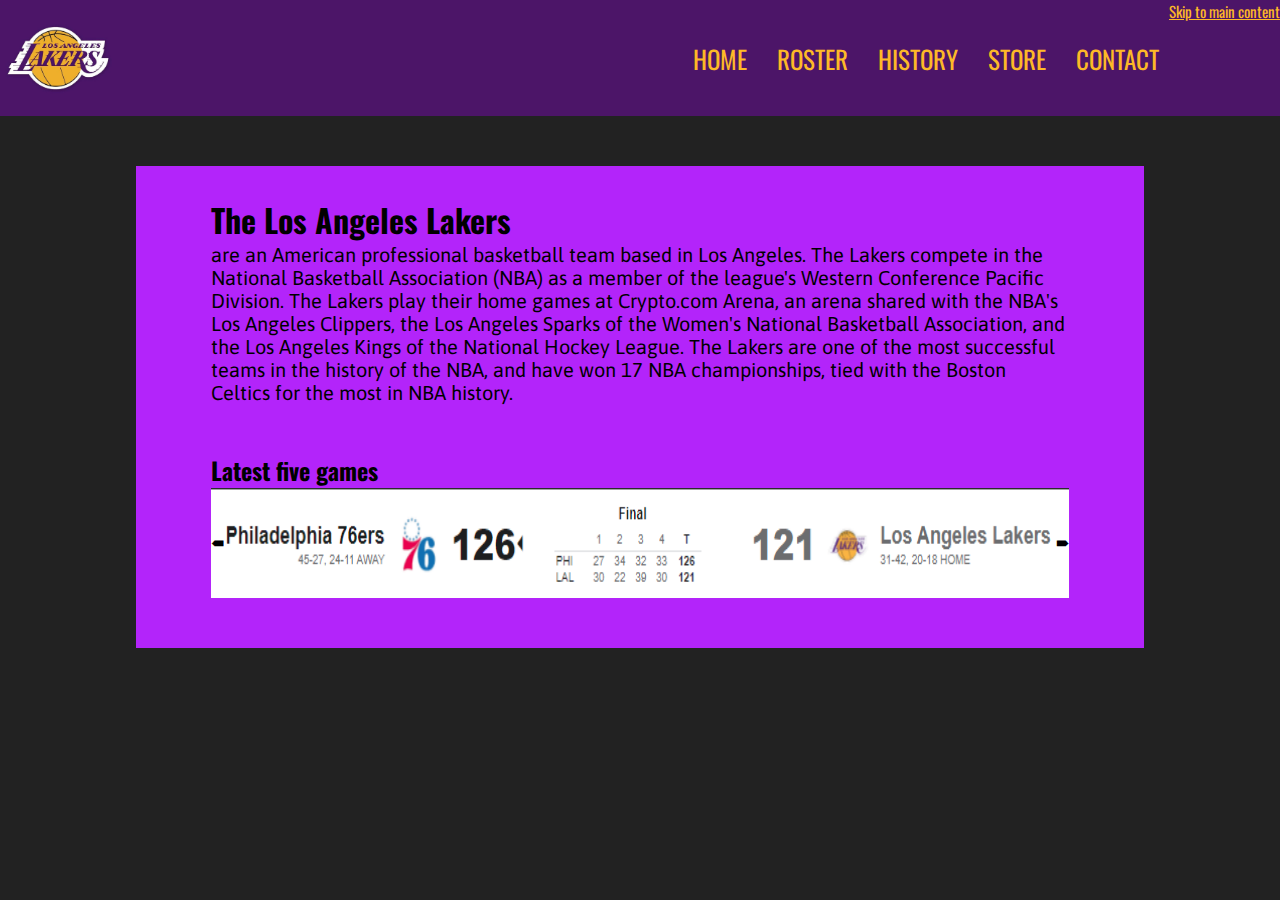
<file: index.html>
<!DOCTYPE html><html lang="en-US"><meta charset="utf-8"><meta name="description" content="This website has some essential information about the Los Angeles Lakers."><meta name="viewport" content="width=device-width, initial-scale=1.0"> <link rel="preconnect" href="https://fonts.googleapis.com"> <link rel="preconnect" href="https://fonts.gstatic.com" crossorigin> <link href="https://fonts.googleapis.com/css2?family=Oswald&display=swap" rel="stylesheet"> <link href="https://fonts.googleapis.com/css2?family=Asap:ital@1&display=swap" rel="stylesheet"> <link rel="stylesheet" href="css/home.css"> <link rel="stylesheet" href="https://cdnjs.cloudflare.com/ajax/libs/font-awesome/4.7.0/css/font-awesome.min.css"> <title>Los Angeles Lakers</title> <link rel="icon" type="image/x-icon" href="/img/favicon.ico"><body> <a href="https://www.youtube.com/watch?v=dQw4w9WgXcQ&ab_channel=RickAstley"> <img id="homeimg" src="img/lakers.jpg" alt="Lakers logo"> </a><header> <div class="skipnav"><a href="#maincontent">Skip to main content</a></div><nav id="navigation"> <ul> <li><a href="index.html">Home</a></li><li><a href="roster.html">Roster</a></li><li><a href="history.html">History</a></li><li><a href="store.html">Store</a></li><li><a href="contact.html">Contact</a></li></ul></nav><a href="javascript:void(0);" class="icon" onclick="myFunction()"> <i class="fa fa-bars"></i> </a> </header><div class="homebox"> <h1 id="maincontent">The Los Angeles Lakers</h1> <p>are an American professional basketball team based in Los Angeles. The Lakers compete in the National Basketball Association (NBA) as a member of the league's Western Conference Pacific Division. The Lakers play their home games at Crypto.com Arena, an arena shared with the NBA's Los Angeles Clippers, the Los Angeles Sparks of the Women's National Basketball Association, and the Los Angeles Kings of the National Hockey League. The Lakers are one of the most successful teams in the history of the NBA, and have won 17 NBA championships, tied with the Boston Celtics for the most in NBA history. </p><br><br><h2>Latest five games</h2> <div class="standingslider"> <img class="mySlides" src="img/standings/standings1.png" alt="bild"> <img class="mySlides" src="img/standings/standings2.png" alt="bild"> <img class="mySlides" src="img/standings/standings3.png" alt="bild"> <img class="mySlides" src="img/standings/standings4.png" alt="bild"> <img class="mySlides" src="img/standings/standings5.png" alt="bild"> <button class="slider-button display-left" onclick="changeImage(-1)">&#129076;</button> <button class="slider-button display-right" onclick="changeImage(1)">&#129078;</button> </div><script src="js/domjs.js"></script></div></body></html>
</file>
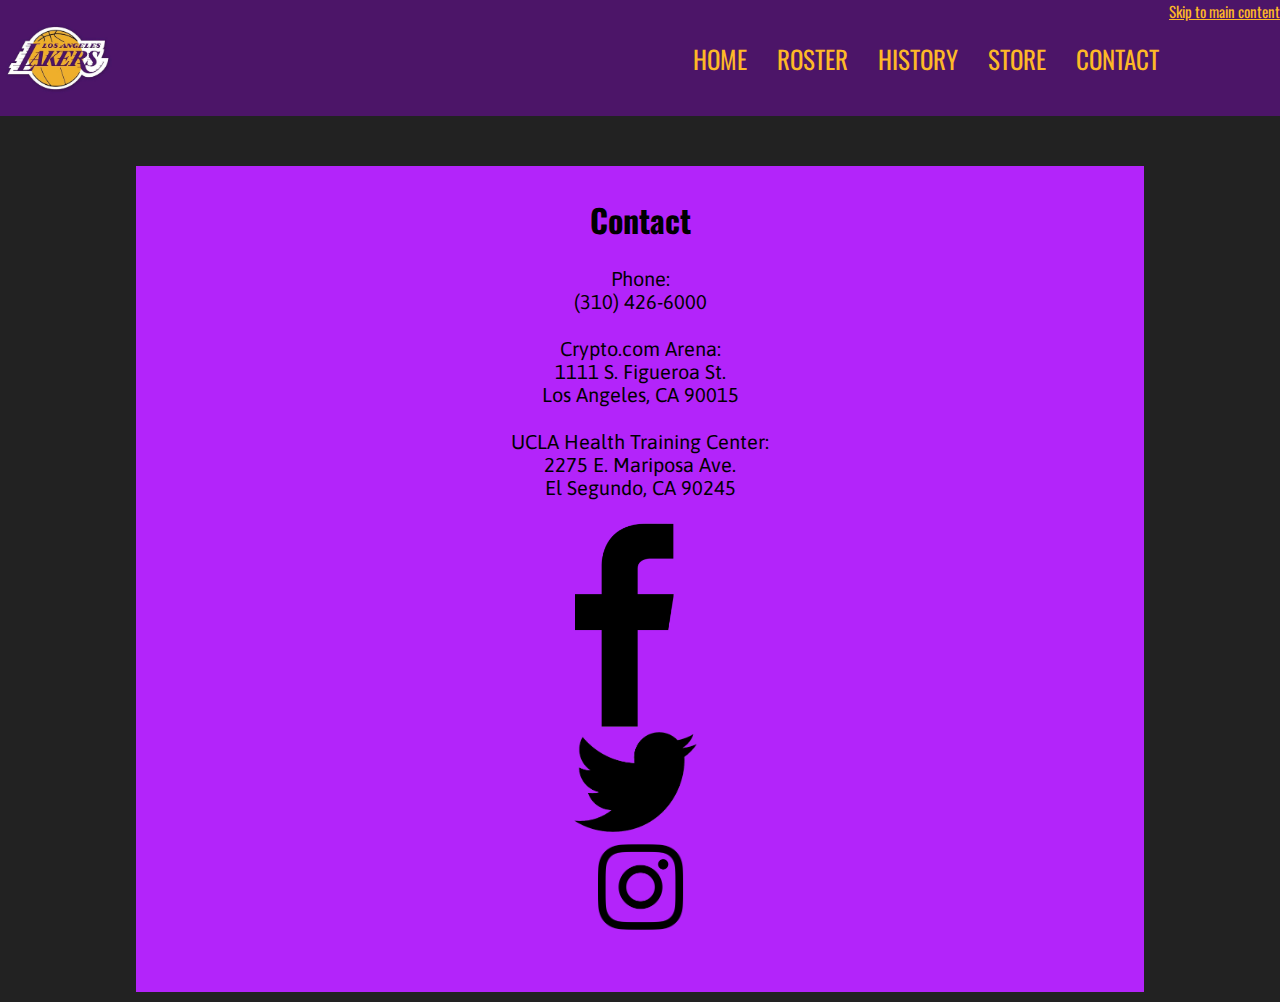
<file: contact.html>
<!DOCTYPE html><html lang="en-US"><meta charset="utf-8"><meta name="description" content="This website has some essential information about the Los Angeles Lakers."><meta name="viewport" content="width=device-width, initial-scale=1.0"> <link rel="preconnect" href="https://fonts.googleapis.com"> <link rel="preconnect" href="https://fonts.gstatic.com" crossorigin> <link href="https://fonts.googleapis.com/css2?family=Oswald&display=swap" rel="stylesheet"> <link href="https://fonts.googleapis.com/css2?family=Asap:ital@1&display=swap" rel="stylesheet"> <link rel="stylesheet" href="css/home.css"> <link rel="stylesheet" href="https://cdnjs.cloudflare.com/ajax/libs/font-awesome/4.7.0/css/font-awesome.min.css"> <title>Los Angeles Lakers</title> <link rel="icon" type="image/x-icon" href="/img/favicon.ico"><body> <a href="https://www.youtube.com/watch?v=dQw4w9WgXcQ&ab_channel=RickAstley"> <img id="homeimg" src="img/lakers.jpg" alt="Lakers logo"> </a><header> <div class="skipnav"><a href="#maincontent">Skip to main content</a></div><nav id="navigation"> <ul> <li><a href="index.html">Home</a></li><li><a href="roster.html">Roster</a></li><li><a href="history.html">History</a></li><li><a href="store.html">Store</a></li><li><a href="contact.html">Contact</a></li></ul></nav><a href="javascript:void(0);" class="icon" onclick="myFunction()"> <i class="fa fa-bars"></i> </a> <script src="js/domjs.js"></script> </header><div class="homebox"> <div class="contact" id="maincontent"> <h1>Contact</h1> <br><p>Phone:</p><p>(310) 426-6000</p><br><p>Crypto.com Arena:</p><p>1111 S. Figueroa St.</p><p>Los Angeles, CA 90015</p><br><p>UCLA Health Training Center:</p><p>2275 E. Mariposa Ave.</p><p>El Segundo, CA 90245</p><br><div class="contactimg"> <a href="https://www.facebook.com/losangeleslakers" target="_blank" rel="noopener noreferrer"> <img id="facebook" src="img/contact/facebook.png" alt="Facebook"> </a> <br><a href="https://twitter.com/lakers" target="_blank" rel="noopener noreferrer"> <img id="twitter" src="img/contact/twitter.png" alt="Twitter"> </a> <br><a href="https://www.instagram.com/lakers/" target="_blank" rel="noopener noreferrer"> <img id="instagram" src="img/contact/instagram.png" alt="Instagram"> </a> </div></div></div></body></html>
</file>
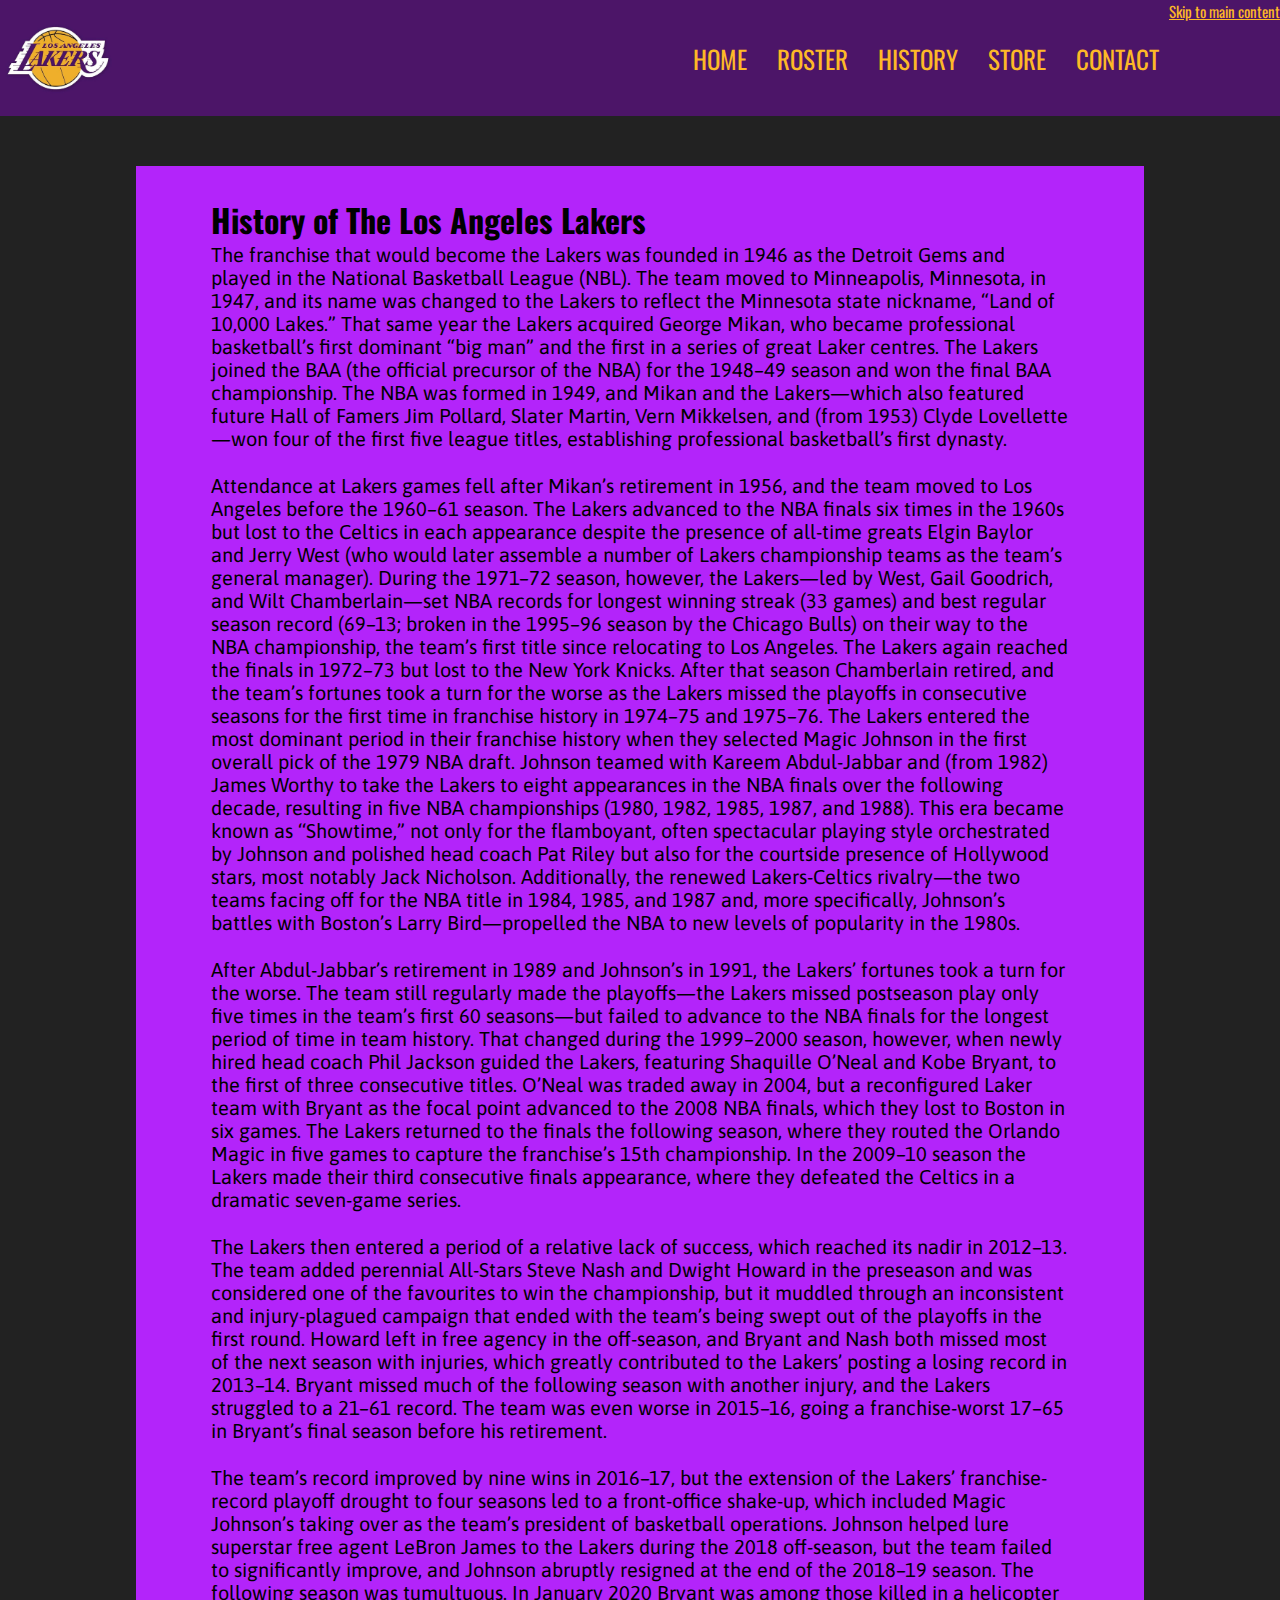
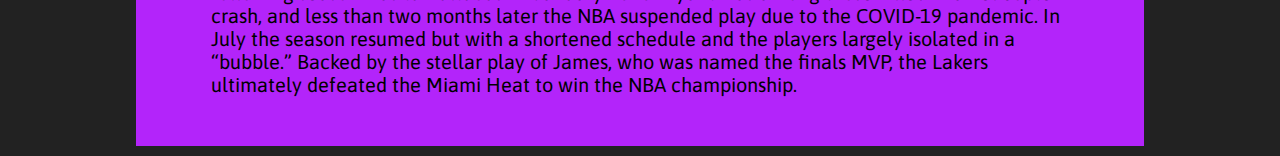
<file: history.html>
<!DOCTYPE html><html lang="en-US"><meta charset="utf-8"><meta name="description" content="This website has some essential information about the Los Angeles Lakers."><meta name="viewport" content="width=device-width, initial-scale=1.0"> <link rel="preconnect" href="https://fonts.googleapis.com"> <link rel="preconnect" href="https://fonts.gstatic.com" crossorigin> <link href="https://fonts.googleapis.com/css2?family=Oswald&display=swap" rel="stylesheet"> <link href="https://fonts.googleapis.com/css2?family=Asap:ital@1&display=swap" rel="stylesheet"> <link rel="stylesheet" href="css/home.css"> <link rel="stylesheet" href="https://cdnjs.cloudflare.com/ajax/libs/font-awesome/4.7.0/css/font-awesome.min.css"> <title>Los Angeles Lakers</title> <link rel="icon" type="image/x-icon" href="/img/favicon.ico"><body> <a href="https://www.youtube.com/watch?v=dQw4w9WgXcQ&ab_channel=RickAstley"> <img id="homeimg" src="img/lakers.jpg" alt="Lakers logo"> </a><header> <div class="skipnav"><a href="#maincontent">Skip to main content</a></div><nav id="navigation"> <ul> <li><a href="index.html">Home</a></li><li><a href="roster.html">Roster</a></li><li><a href="history.html">History</a></li><li><a href="store.html">Store</a></li><li><a href="contact.html">Contact</a></li></ul></nav><a href="javascript:void(0);" class="icon" onclick="myFunction()"> <i class="fa fa-bars"></i> </a> <script src="js/domjs.js"></script> </header><div class="homebox"> <h1 id="maincontent">History of The Los Angeles Lakers</h1> <p>The franchise that would become the Lakers was founded in 1946 as the Detroit Gems and played in the National Basketball League (NBL). The team moved to Minneapolis, Minnesota, in 1947, and its name was changed to the Lakers to reflect the Minnesota state nickname, “Land of 10,000 Lakes.” That same year the Lakers acquired George Mikan, who became professional basketball’s first dominant “big man” and the first in a series of great Laker centres. The Lakers joined the BAA (the official precursor of the NBA) for the 1948–49 season and won the final BAA championship. The NBA was formed in 1949, and Mikan and the Lakers—which also featured future Hall of Famers Jim Pollard, Slater Martin, Vern Mikkelsen, and (from 1953) Clyde Lovellette—won four of the first five league titles, establishing professional basketball’s first dynasty.</p><br><p>Attendance at Lakers games fell after Mikan’s retirement in 1956, and the team moved to Los Angeles before the 1960–61 season. The Lakers advanced to the NBA finals six times in the 1960s but lost to the Celtics in each appearance despite the presence of all-time greats Elgin Baylor and Jerry West (who would later assemble a number of Lakers championship teams as the team’s general manager). During the 1971–72 season, however, the Lakers—led by West, Gail Goodrich, and Wilt Chamberlain—set NBA records for longest winning streak (33 games) and best regular season record (69–13; broken in the 1995–96 season by the Chicago Bulls) on their way to the NBA championship, the team’s first title since relocating to Los Angeles. The Lakers again reached the finals in 1972–73 but lost to the New York Knicks. After that season Chamberlain retired, and the team’s fortunes took a turn for the worse as the Lakers missed the playoffs in consecutive seasons for the first time in franchise history in 1974–75 and 1975–76. The Lakers entered the most dominant period in their franchise history when they selected Magic Johnson in the first overall pick of the 1979 NBA draft. Johnson teamed with Kareem Abdul-Jabbar and (from 1982) James Worthy to take the Lakers to eight appearances in the NBA finals over the following decade, resulting in five NBA championships (1980, 1982, 1985, 1987, and 1988). This era became known as ‘‘Showtime,” not only for the flamboyant, often spectacular playing style orchestrated by Johnson and polished head coach Pat Riley but also for the courtside presence of Hollywood stars, most notably Jack Nicholson. Additionally, the renewed Lakers-Celtics rivalry—the two teams facing off for the NBA title in 1984, 1985, and 1987 and, more specifically, Johnson’s battles with Boston’s Larry Bird—propelled the NBA to new levels of popularity in the 1980s.</p><br><p>After Abdul-Jabbar’s retirement in 1989 and Johnson’s in 1991, the Lakers’ fortunes took a turn for the worse. The team still regularly made the playoffs—the Lakers missed postseason play only five times in the team’s first 60 seasons—but failed to advance to the NBA finals for the longest period of time in team history. That changed during the 1999–2000 season, however, when newly hired head coach Phil Jackson guided the Lakers, featuring Shaquille O’Neal and Kobe Bryant, to the first of three consecutive titles. O’Neal was traded away in 2004, but a reconfigured Laker team with Bryant as the focal point advanced to the 2008 NBA finals, which they lost to Boston in six games. The Lakers returned to the finals the following season, where they routed the Orlando Magic in five games to capture the franchise’s 15th championship. In the 2009–10 season the Lakers made their third consecutive finals appearance, where they defeated the Celtics in a dramatic seven-game series.</p><br><p>The Lakers then entered a period of a relative lack of success, which reached its nadir in 2012–13. The team added perennial All-Stars Steve Nash and Dwight Howard in the preseason and was considered one of the favourites to win the championship, but it muddled through an inconsistent and injury-plagued campaign that ended with the team’s being swept out of the playoffs in the first round. Howard left in free agency in the off-season, and Bryant and Nash both missed most of the next season with injuries, which greatly contributed to the Lakers’ posting a losing record in 2013–14. Bryant missed much of the following season with another injury, and the Lakers struggled to a 21–61 record. The team was even worse in 2015–16, going a franchise-worst 17–65 in Bryant’s final season before his retirement.</p><br><p>The team’s record improved by nine wins in 2016–17, but the extension of the Lakers’ franchise-record playoff drought to four seasons led to a front-office shake-up, which included Magic Johnson’s taking over as the team’s president of basketball operations. Johnson helped lure superstar free agent LeBron James to the Lakers during the 2018 off-season, but the team failed to significantly improve, and Johnson abruptly resigned at the end of the 2018–19 season. The following season was tumultuous. In January 2020 Bryant was among those killed in a helicopter crash, and less than two months later the NBA suspended play due to the COVID-19 pandemic. In July the season resumed but with a shortened schedule and the players largely isolated in a “bubble.” Backed by the stellar play of James, who was named the finals MVP, the Lakers ultimately defeated the Miami Heat to win the NBA championship.</p></div></body></html>
</file>
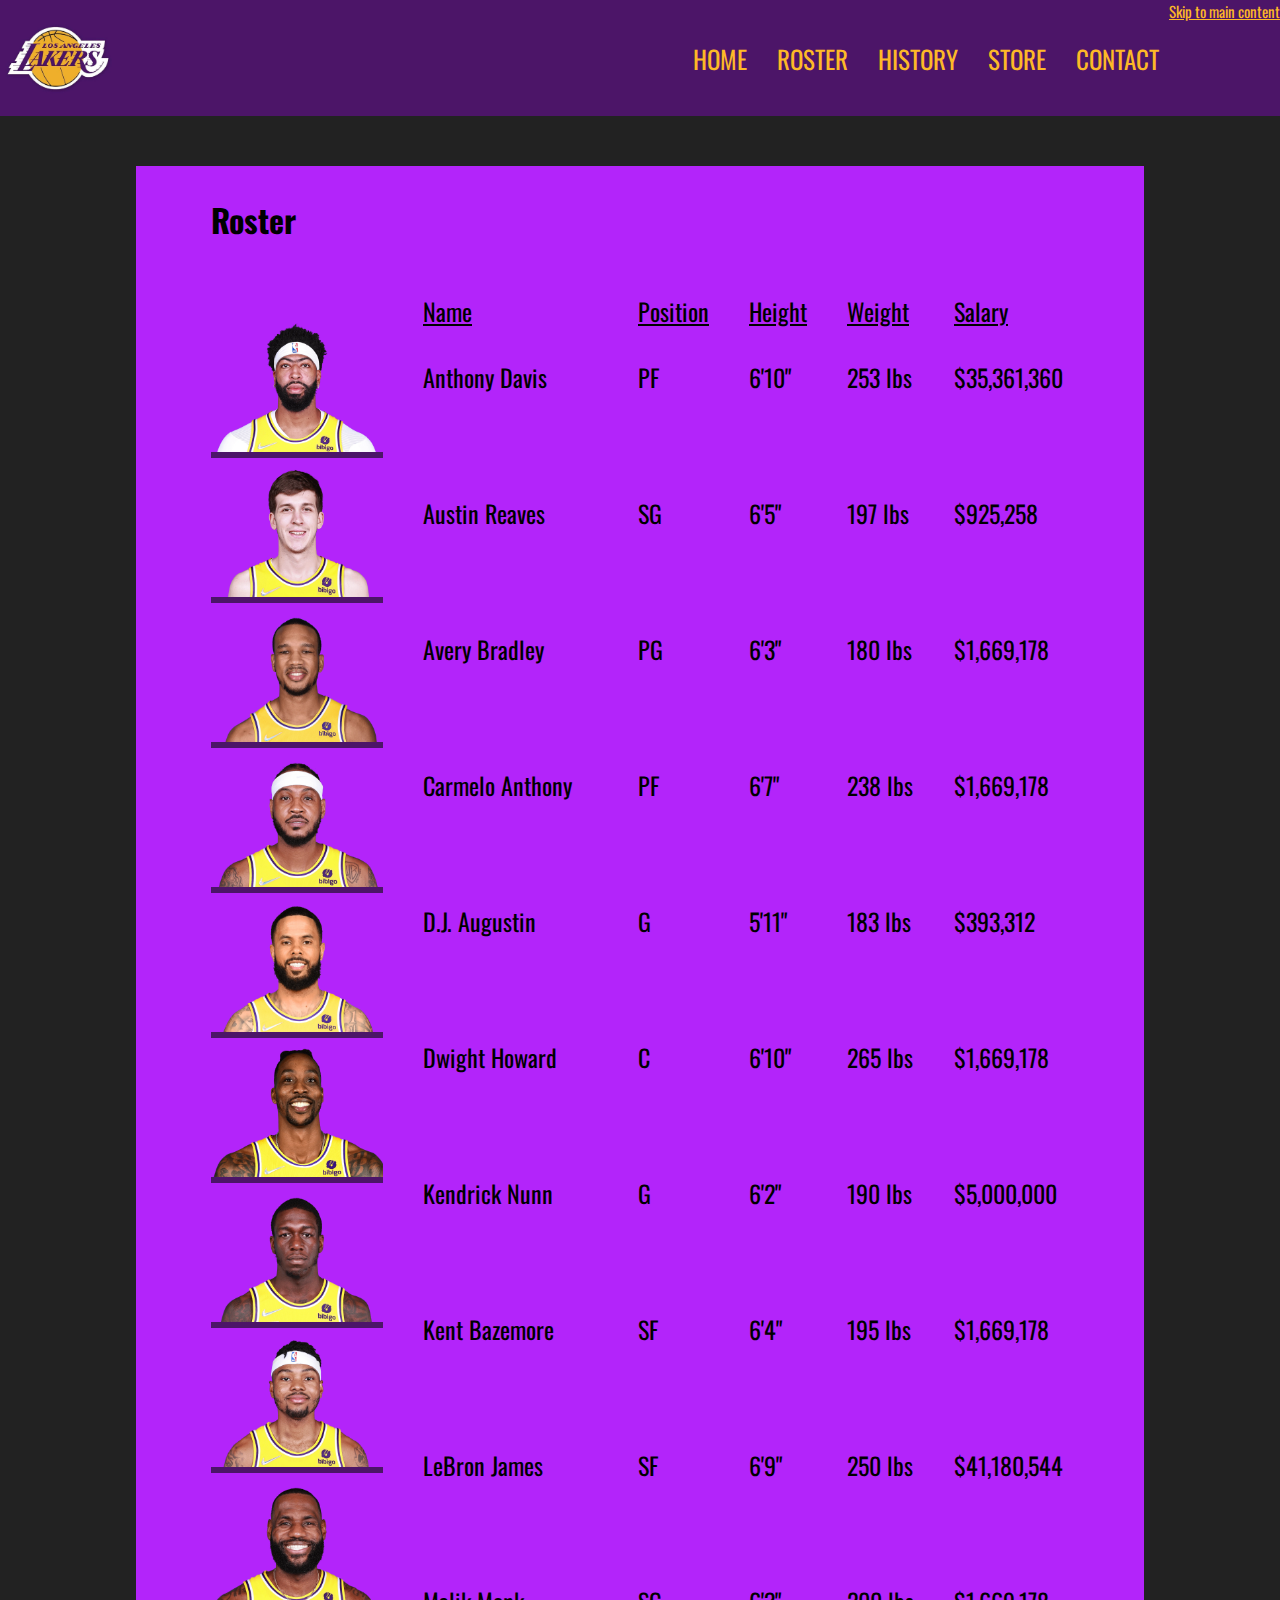
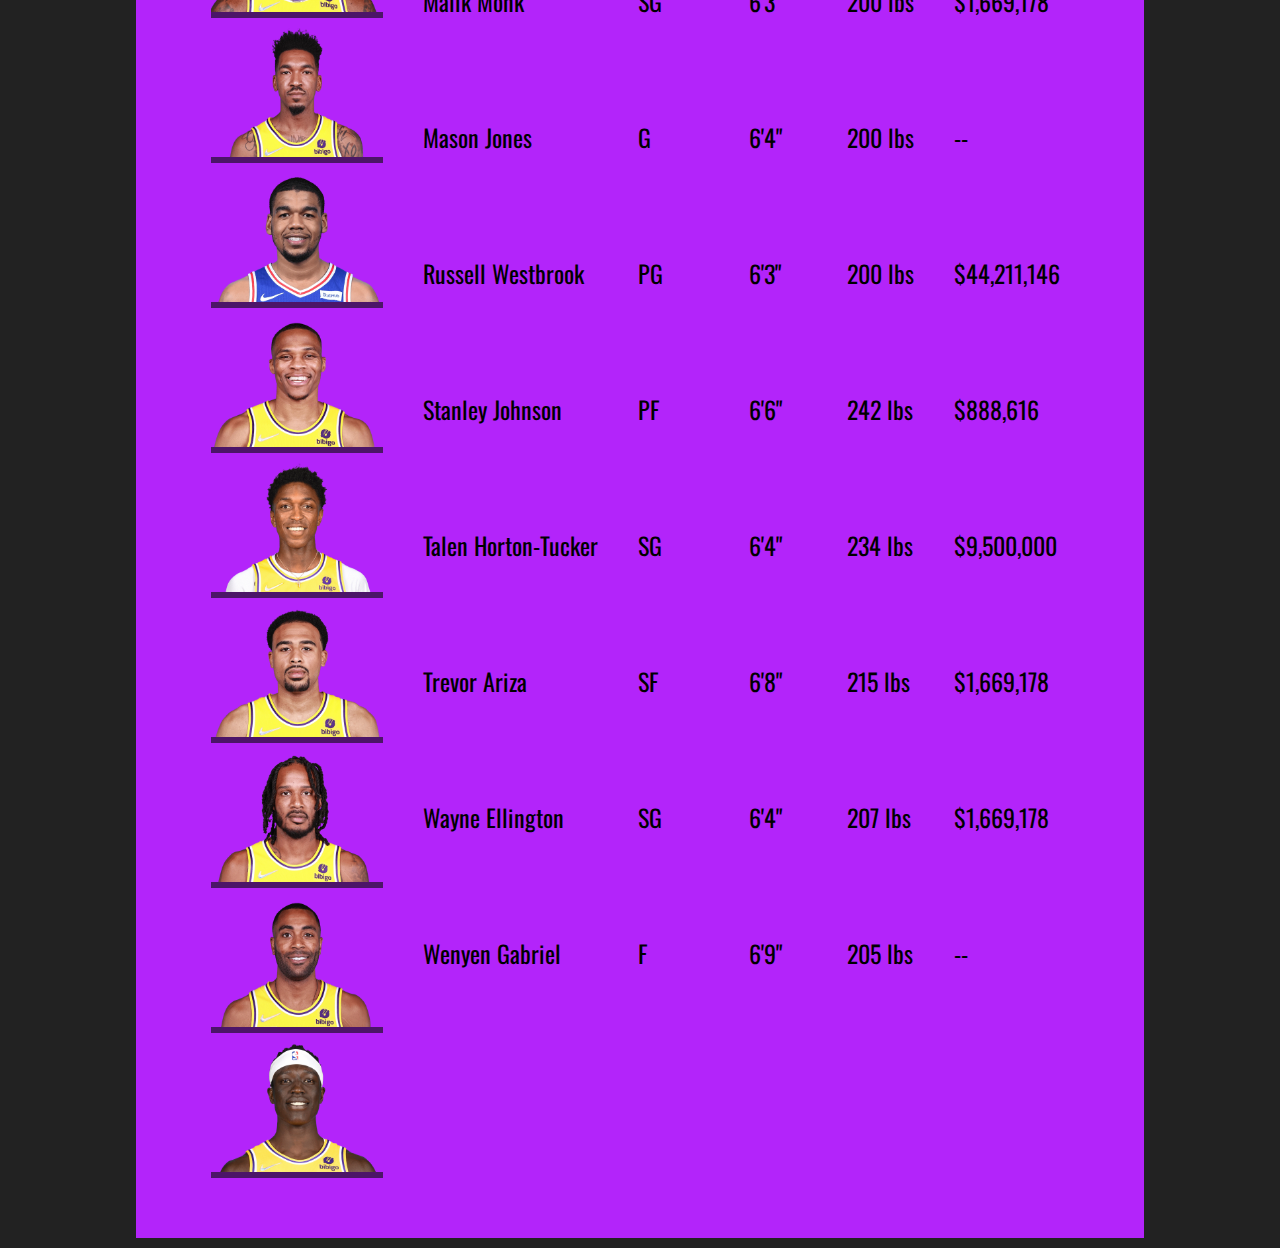
<file: roster.html>
<!DOCTYPE html><html lang="en-US"><meta charset="utf-8"><meta name="description" content="This website has some essential information about the Los Angeles Lakers."><meta name="viewport" content="width=device-width, initial-scale=1.0"> <link rel="preconnect" href="https://fonts.googleapis.com"> <link rel="preconnect" href="https://fonts.gstatic.com" crossorigin> <link href="https://fonts.googleapis.com/css2?family=Oswald&display=swap" rel="stylesheet"> <link href="https://fonts.googleapis.com/css2?family=Asap:ital@1&display=swap" rel="stylesheet"> <link rel="stylesheet" href="css/home.css"> <link rel="stylesheet" href="https://cdnjs.cloudflare.com/ajax/libs/font-awesome/4.7.0/css/font-awesome.min.css"> <title>Los Angeles Lakers</title> <link rel="icon" type="image/x-icon" href="/img/favicon.ico"><body> <a href="https://www.youtube.com/watch?v=dQw4w9WgXcQ&ab_channel=RickAstley"> <img id="homeimg" src="img/lakers.jpg" alt="Lakers logo"> </a> <header> <div class="skipnav"><a href="#maincontent">Skip to main content</a></div><nav id="navigation"> <ul> <li><a href="index.html">Home</a></li><li><a href="roster.html">Roster</a></li><li><a href="history.html">History</a></li><li><a href="store.html">Store</a></li><li><a href="contact.html">Contact</a></li></ul></nav><a href="javascript:void(0);" class="icon" onclick="myFunction()"> <i class="fa fa-bars"></i> </a> <script src="js/domjs.js"></script> </header><div class="homebox"> <h1>Roster</h1> <div class="roster"> <div class="rostericon"> <img class="rosteri" src="img/players/anthony.webp" alt="anthony"> <img class="rosteri" src="img/players/austin.webp" alt="austin"> <img class="rosteri" src="img/players/avery.webp" alt="avery"> <img class="rosteri" src="img/players/carmelo.webp" alt="carmelo"> <img class="rosteri" src="img/players/dj.webp" alt="dj"> <img class="rosteri" src="img/players/dwight.webp" alt="dwight"> <img class="rosteri" src="img/players/kendrick.webp" alt="kendrick"> <img class="rosteri" src="img/players/kent.webp" alt="kent"> <img class="rosteri" src="img/players/lebron.webp" alt="lebron"> <img class="rosteri" src="img/players/malik.webp" alt="malik"> <img class="rosteri" src="img/players/mason.webp" alt="mason"> <img class="rosteri" src="img/players/russell.webp" alt="russell"> <img class="rosteri" src="img/players/stanley.webp" alt="stanley"> <img class="rosteri" src="img/players/talen.webp" alt="talen"> <img class="rosteri" src="img/players/trevor.webp" alt="trevor"> <img class="rosteri" src="img/players/wayne.webp" alt="wayne"> <img class="rosteri" src="img/players/wenyen.webp" alt="wenyen"> </div><div class="playerinfo"> <ul id="maincontent"> <li class="firstrow">Name</li><li>Anthony Davis</li><li>Austin Reaves</li><li>Avery Bradley</li><li>Carmelo Anthony</li><li>D.J. Augustin</li><li>Dwight Howard</li><li>Kendrick Nunn</li><li>Kent Bazemore</li><li>LeBron James</li><li>Malik Monk</li><li>Mason Jones</li><li>Russell Westbrook</li><li>Stanley Johnson</li><li>Talen Horton-Tucker</li><li>Trevor Ariza</li><li>Wayne Ellington</li><li>Wenyen Gabriel</li></ul> </div><div class="playerinfo"> <ul> <li class="firstrow">Position</li><li>PF</li><li>SG</li><li>PG</li><li>PF</li><li>G</li><li>C</li><li>G</li><li>SF</li><li>SF</li><li>SG</li><li>G</li><li>PG</li><li>PF</li><li>SG</li><li>SF</li><li>SG</li><li>F</li></ul> </div><div class="playerinfo"> <ul> <li class="firstrow">Height</li><li>6'10"</li><li>6'5"</li><li>6'3"</li><li>6'7"</li><li>5'11"</li><li>6'10"</li><li>6'2"</li><li>6'4"</li><li>6'9"</li><li>6'3"</li><li>6'4"</li><li>6'3"</li><li>6'6"</li><li>6'4"</li><li>6'8"</li><li>6'4"</li><li>6'9"</li></ul> </div><div class="playerinfo"> <ul> <li class="firstrow">Weight</li><li>253 lbs</li><li>197 lbs</li><li>180 lbs</li><li>238 lbs</li><li>183 lbs</li><li>265 lbs</li><li>190 lbs</li><li>195 lbs</li><li>250 lbs</li><li>200 lbs</li><li>200 lbs</li><li>200 lbs</li><li>242 lbs</li><li>234 lbs</li><li>215 lbs</li><li>207 lbs</li><li>205 lbs</li></ul> </div><div class="playerinfo"> <ul class="playersa"> <li class="firstrow">Salary</li><li>$35,361,360</li><li>$925,258</li><li>$1,669,178</li><li>$1,669,178</li><li>$393,312</li><li>$1,669,178</li><li>$5,000,000</li><li>$1,669,178</li><li>$41,180,544</li><li>$1,669,178</li><li>--</li><li>$44,211,146</li><li>$888,616</li><li>$9,500,000</li><li>$1,669,178</li><li>$1,669,178</li><li>--</li></ul> </div></div></div></body></html>
</file>
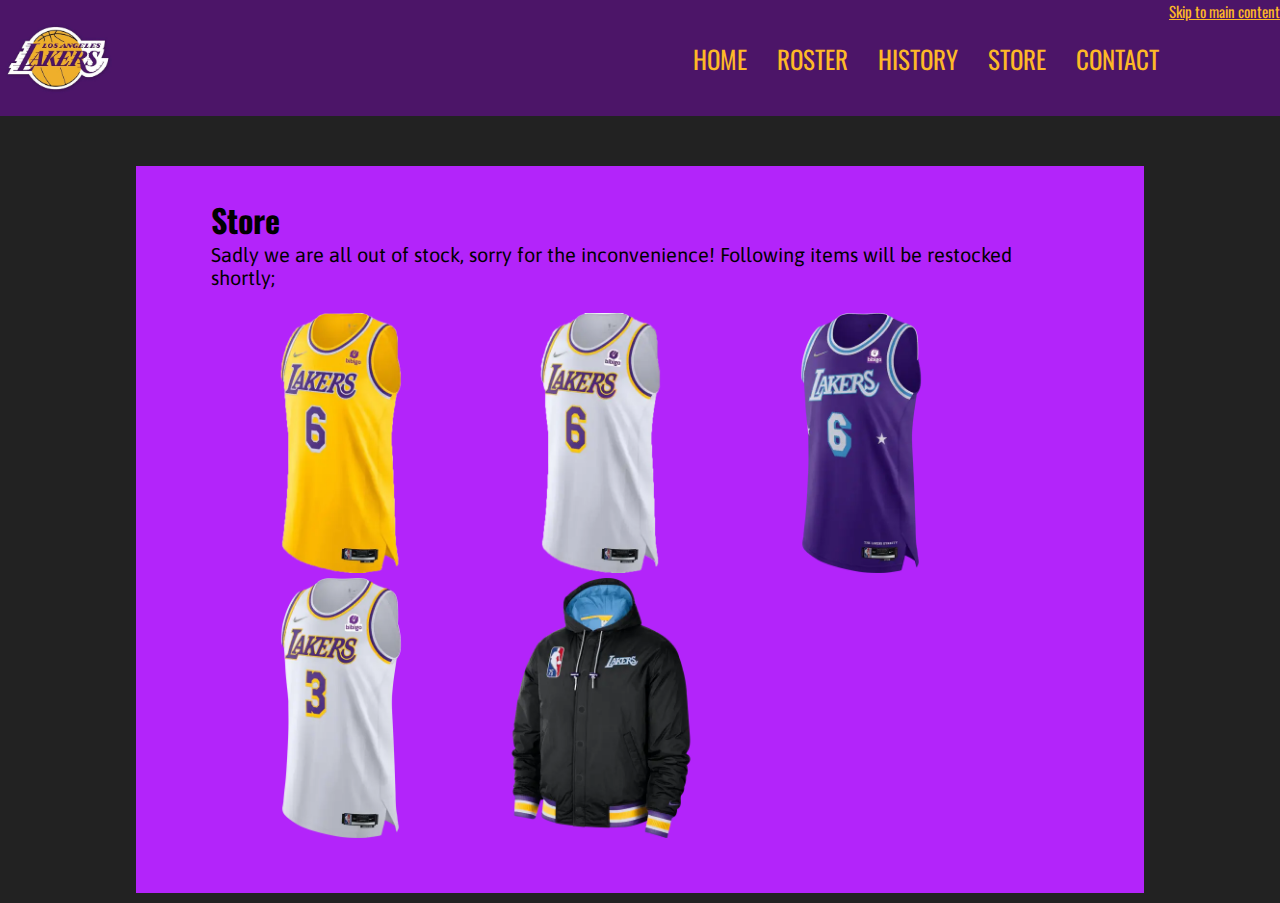
<file: store.html>
<!DOCTYPE html><html lang="en-US"><meta charset="utf-8"><meta name="description" content="This website has some essential information about the Los Angeles Lakers."><meta name="viewport" content="width=device-width, initial-scale=1.0"> <link rel="preconnect" href="https://fonts.googleapis.com"> <link rel="preconnect" href="https://fonts.gstatic.com" crossorigin> <link href="https://fonts.googleapis.com/css2?family=Oswald&display=swap" rel="stylesheet"> <link href="https://fonts.googleapis.com/css2?family=Asap:ital@1&display=swap" rel="stylesheet"> <link rel="stylesheet" href="css/home.css"> <link rel="stylesheet" href="https://cdnjs.cloudflare.com/ajax/libs/font-awesome/4.7.0/css/font-awesome.min.css"> <title>Los Angeles Lakers</title> <link rel="icon" type="image/x-icon" href="/img/favicon.ico"><body> <a href="https://www.youtube.com/watch?v=dQw4w9WgXcQ&ab_channel=RickAstley"> <img id="homeimg" src="img/lakers.jpg" alt="Lakers logo"> </a><header> <div class="skipnav"><a href="#maincontent">Skip to main content</a></div><nav id="navigation"> <ul> <li><a href="index.html">Home</a></li><li><a href="roster.html">Roster</a></li><li><a href="history.html">History</a></li><li><a href="store.html">Store</a></li><li><a href="contact.html">Contact</a></li></ul></nav><a href="javascript:void(0);" class="icon" onclick="myFunction()"> <i class="fa fa-bars"></i> </a> <script src="js/domjs.js"></script></header><div class="homebox"><h1 id="maincontent">Store</h1><P>Sadly we are all out of stock, sorry for the inconvenience! Following items will be restocked shortly; </P><br><div class="clothing"><img class="clothes" src="img/shop/jersey1.webp" alt="clothing"><img class="clothes" src="img/shop/jersey3.webp" alt="clothing"><img class="clothes" src="img/shop/jersey4.webp" alt="clothing"><img class="clothes" src="img/shop/jersey5.webp" alt="clothing"><img class="clothes" src="img/shop/jersey6.webp" alt="clothing"></div></div></body></html>
</file>
<file: css/home.css>
*{margin: 0; padding: 0;}body{background: #222; font-family: 'Oswald', sans-serif;}#homeimg{width: 116px; height: 116px; float: left; position: absolute;}header{background-color: rgb(76,21,104);}header::after{content: ''; display: table; clear: both;}.skipnav a{float: right; color: rgb(253, 185, 39); font-size: 15px;}nav{float: right; display: flex; flex-direction: row;}nav ul{list-style: none;}nav li{display: inline-block; margin-right: 150px; margin-left: 120px; padding-top: 40px; margin-bottom: 40px; position: relative;}nav a{color: rgb(253, 185, 39); text-decoration: none; text-transform: uppercase; font-size: 25px;}nav a:hover{color:rgb(146, 146, 146)}nav a::before{content: ''; display: block; height: 5px; background-color: rgb(189, 75, 255); position: absolute; top: 0; width: 0%; transition: all ease-in-out 300ms;}nav a:hover::before{width: 100%;}.homebox{background-color: rgb(179, 36, 250); margin: 50px 136px 10px; padding: 30px 75px 50px;}.homebox p{font-size: 20px; font-family: 'Asap', sans-serif;}.standingslider{margin-left: auto; margin-right: auto; max-width: 100%; position: relative;}.slider-button{border: none; display: inline; vertical-align: middle; overflow: hidden; text-decoration: none; color: rgb(0, 0, 0); background-color: transparent; text-align: center; cursor: pointer; white-space: nowrap; padding: 0px; position: absolute; top: 50%; transform: translate(0%, -50%); -ms-transform: translate(0%, -50%)}.mySlides{width: 100%; height:110px;}.slider-button:hover{color: rgb(104, 104, 104);}.display-left{left: 0%;}.display-right{right: 0%;}/*ROSTER FLIKEN*/.rostericon{padding-top: 80px;}.roster{display: flex; flex-direction: row;}.firstrow{margin-bottom: -70px; text-decoration: underline;}.rosteri{width: 190px; height: 143px; display: flex; flex-direction: column; margin-bottom: 10px; border-bottom: solid 6px rgb(76,21,104);}.playerinfo{display: flex; flex-direction: column; margin-top: 50px; padding-left: 40px;}.playerinfo ul{list-style: none;}.playerinfo li{font-size: 40px; padding-bottom: 100px; white-space: nowrap;}/*STORE FLIKEN*/.clothes{height: 260px; width: 260px;}/*CONTACT FLIKEN*/.contact{display: flex; align-items: center; flex-direction: column;}#facebook{width: 100px; height: 204px;}#twitter{width: 123px; height: 100px;}#instagram{width: 133px; height: 100px;}/*MEDIA QUERIES*/@media screen and (max-width:700px){body #homeimg{display: none;}nav li{display: flex; flex-direction: column; align-items: center; line-height: 0pt;}nav ul{margin-top: 0px; margin-bottom: 20px;}nav a::before{display: none;}header{height: 50px;}.icon{color: rgb(253, 185, 39); padding: 10px; height: 30px; width: 30px; position: absolute;}nav{display: none; overflow: hidden; background-color: rgba(76,21,104,255); position: relative; width: 100%;}#navigation a{display: none; color: rgb(253, 185, 39); padding-left: 30%; padding-right: 30%; text-decoration: none; font-size: 17px; display: flex; align-self: center;}#navigation a:hover{background-color: #ddd; color: black;}.active{background-color: #04AA6D; color: white;}.homebox{background-color: rgb(179, 36, 250); margin: 10px 10px 10px; padding: 10px 20px 10px;}}@media screen and (min-width:700px) and (max-width: 1810px){header{height: 116px;}nav li{display: inline-block; margin-left: 20px; padding-top: 40px; margin-bottom: 40px; position: relative; margin-right: 10px;}}@media screen and (max-width:1600px){.playerinfo li{font-size: 2em;}.rosteri{width: 172px; height: 129px;}}@media screen and (max-width:1400px){.playerinfo li{font-size: 1.5em;}#roster{width: 160px; height: 118px;}}@media screen and (min-width:701px) and (max-width:850px){.rosteri{margin-left: -50px;}.playersa{display: none;}}@media screen and (max-width:1220px){.playerinfo li{font-size: 15px;}.playerinfo{display: flex; margin-top: 10px; padding-left: 10px;}.rosteri{width: 140px; height: 105px;}.rostericon{margin-top: -80px;}}@media screen and (max-width:550px){.rosteri{display: none;}.playerinfo li{font-size: 12px; padding-bottom: 30px;}.firstrow{margin-bottom: -20px;}}
</file>
